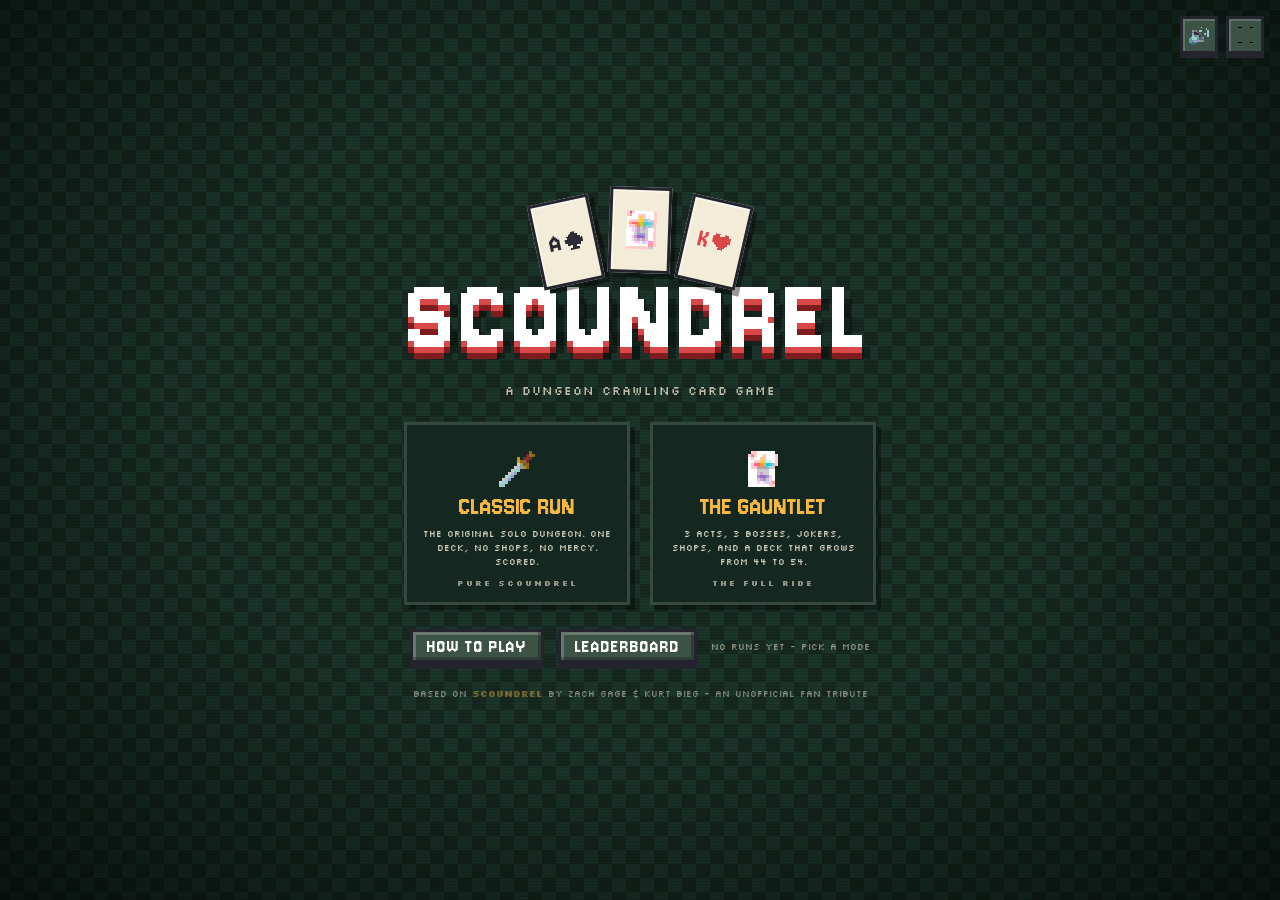
<file: index.html>
<!DOCTYPE html>
<html lang="en">
<head>
<meta charset="UTF-8">
<meta name="viewport" content="width=device-width, initial-scale=1.0">
<title>SCOUNDREL — dungeon crawling card game</title>
<meta name="description" content="A pixel-art dungeon crawling card game built on the solo classic Scoundrel. Classic scored runs, or the 3-act Gauntlet with Jokers, bosses and deckbuilding. Play free in your browser.">
<meta name="theme-color" content="#16281f">

<!-- social preview (Open Graph + Twitter) -->
<meta property="og:type" content="website">
<meta property="og:url" content="https://lewismconte.github.io/scoundrel/">
<meta property="og:title" content="SCOUNDREL — dungeon crawling card game">
<meta property="og:description" content="A pixel-art dungeon crawling card game. Classic scored runs, or the Gauntlet: 3 acts, bosses, Jokers and deckbuilding. Play free in your browser.">
<meta property="og:image" content="https://lewismconte.github.io/scoundrel/og.png">
<meta property="og:image:width" content="1200">
<meta property="og:image:height" content="630">
<meta property="og:image:alt" content="SCOUNDREL — pixel-art title with three fanned playing cards on a green felt table.">
<meta name="twitter:card" content="summary_large_image">
<meta name="twitter:title" content="SCOUNDREL — dungeon crawling card game">
<meta name="twitter:description" content="A pixel-art dungeon crawling card game. Play free in your browser.">
<meta name="twitter:image" content="https://lewismconte.github.io/scoundrel/og.png">

<link rel="icon" href="data:image/svg+xml,<svg xmlns='http://www.w3.org/2000/svg' viewBox='0 0 100 100'><text y='0.9em' font-size='90'>🃏</text></svg>">
<link rel="preconnect" href="https://fonts.googleapis.com">
<link href="https://fonts.googleapis.com/css2?family=Jersey+10&family=Silkscreen:wght@400;700&display=swap" rel="stylesheet">
<link rel="stylesheet" href="style.css">
</head>
<body>
<div id="bg"><div class="swirl"></div><div class="vignette"></div></div>
<canvas id="fx"></canvas>

<div id="app">

  <!-- ============ MENU ============ -->
  <section id="screen-menu" class="screen">
    <div id="menu-icons">
      <button class="iconbtn" id="btn-mute-menu" title="Sound on/off">🔊</button>
      <button class="iconbtn" id="btn-fullscreen-menu" title="Fullscreen">⛶</button>
    </div>
    <div class="title-wrap">
      <div class="title-cards">
        <div class="tcard tc1"></div><div class="tcard tc2"></div><div class="tcard tc3"></div>
      </div>
      <h1 class="game-title">SCOUNDREL</h1>
      <p class="tagline">a dungeon crawling card game</p>
    </div>
    <div id="mode-row">
      <div class="mode-card" id="mode-classic">
        <div class="mode-emoji">🗡️</div>
        <h3>CLASSIC RUN</h3>
        <p>The original solo dungeon. One deck, no shops, no mercy. Scored.</p>
        <div class="camp-diff">PURE SCOUNDREL</div>
      </div>
      <div class="mode-card" id="mode-gauntlet">
        <div class="mode-emoji">🃏</div>
        <h3>THE GAUNTLET</h3>
        <p>3 acts, 3 bosses, Jokers, shops, and a deck that grows from 44 to 54.</p>
        <div class="camp-diff">THE FULL RIDE</div>
      </div>
    </div>
    <div class="menu-foot">
      <button class="btn btn-go" id="btn-continue">CONTINUE RUN</button>
      <button class="btn btn-ghost" id="btn-howto">HOW TO PLAY</button>
      <button class="btn btn-ghost" id="btn-board">LEADERBOARD</button>
      <span id="menu-stats" class="menu-stats"></span>
    </div>
    <p class="credit">Based on <b>Scoundrel</b> by Zach Gage &amp; Kurt Bieg - an unofficial fan tribute</p>
  </section>

  <!-- ============ GAME ============ -->
  <section id="screen-game" class="screen">
    <aside id="sidebar">
      <div class="side-block" id="floor-info">
        <div class="floor-label" id="floor-label">ACT I - FLOOR 1</div>
        <div class="run-clock" id="run-clock">0:00</div>
        <div class="floor-mod" id="floor-mod"></div>
      </div>
      <div class="side-block hp-block">
        <div class="hp-orb" id="hp-orb"><span id="hp-heart"></span><span id="hp-num">20</span><span class="hp-max" id="hp-max">/20</span></div>
        <div class="shield-chip" id="shield-chip"><span class="ico-shield"></span> <span id="shield-num">0</span></div>
      </div>
      <div class="side-block gold-block">
        <div class="gold-chip"><span class="ico-coin"></span> <span id="gold-num">0</span></div>
      </div>
      <button class="btn btn-flee" id="btn-flee">FLEE ROOM</button>
      <div class="side-foot">
        <button class="iconbtn" id="btn-howto2" title="How to play">?</button>
        <button class="iconbtn" id="btn-mute" title="Sound on/off">🔊</button>
        <button class="iconbtn" id="btn-fullscreen" title="Fullscreen">⛶</button>
        <button class="iconbtn" id="btn-abandon" title="Abandon run">X</button>
      </div>
    </aside>

    <main id="table">
      <div id="jokerbar"></div>
      <div id="bossbar" class="hidden"></div>
      <div id="room-wrap">
        <div id="room-banner"></div>
        <div id="dungeon-row">
          <div class="pile" id="deck-pile" title="The Dungeon - click to peek at what remains">
            <div class="pile-stack">
              <div class="card-back pb3"></div>
              <div class="card-back pb2"></div>
              <div class="card-back pb1"></div>
            </div>
            <div class="pile-label">DUNGEON</div>
            <div class="pile-count" id="deck-num">44</div>
          </div>
          <div id="room"></div>
          <div class="pile" id="discard-pile" title="Discard - click to browse">
            <div class="pile-cards" id="discard-top"><div class="pile-empty"></div></div>
            <div class="pile-label">DISCARD</div>
            <div class="pile-count" id="discard-num">0</div>
          </div>
        </div>
        <div id="weapon-row">
          <div class="pile-label">WEAPON IN PLAY</div>
          <div id="weapon-slot"><div class="weapon-empty">bare hands<br>(full damage)</div></div>
          <div id="weapon-info" class="weapon-info"></div>
        </div>
      </div>
    </main>
  </section>

  <!-- ============ SHOP ============ -->
  <section id="screen-shop" class="screen">
    <div class="shop-head">
      <h2>THE SMUGGLER'S CAMP</h2>
      <div class="gold-chip big"><span class="ico-coin"></span> <span id="shop-gold">0</span></div>
    </div>
    <div id="shop-jokerbar"></div>
    <div id="shop-items"></div>
    <div id="shop-services"></div>
    <div class="shop-foot">
      <button class="btn btn-big btn-go" id="btn-delve">DELVE DEEPER &gt;&gt;</button>
    </div>
  </section>

  <!-- ============ GAME OVER ============ -->
  <section id="screen-over" class="screen">
    <h1 id="over-title" class="game-title">SLAIN</h1>
    <p id="over-sub" class="tagline"></p>
    <div id="over-score"></div>
    <div id="over-stats" class="over-stats"></div>
    <div class="over-buttons">
      <button class="btn btn-big" id="btn-submit-score">SUBMIT SCORE</button>
      <button class="btn btn-big btn-go" id="btn-again">NEW RUN</button>
    </div>
  </section>

</div>

<!-- modal + floaters -->
<div id="modal-wrap" class="hidden"><div id="modal"></div></div>
<div id="floaters"></div>
<div id="tooltip" class="hidden"></div>

<script src="js/pixel.js"></script>
<script src="js/sfx.js"></script>
<script src="js/data.js"></script>
<script src="js/engine.js"></script>
<script src="js/ui.js"></script>
<script src="js/main.js"></script>
</body>
</html>
</file>
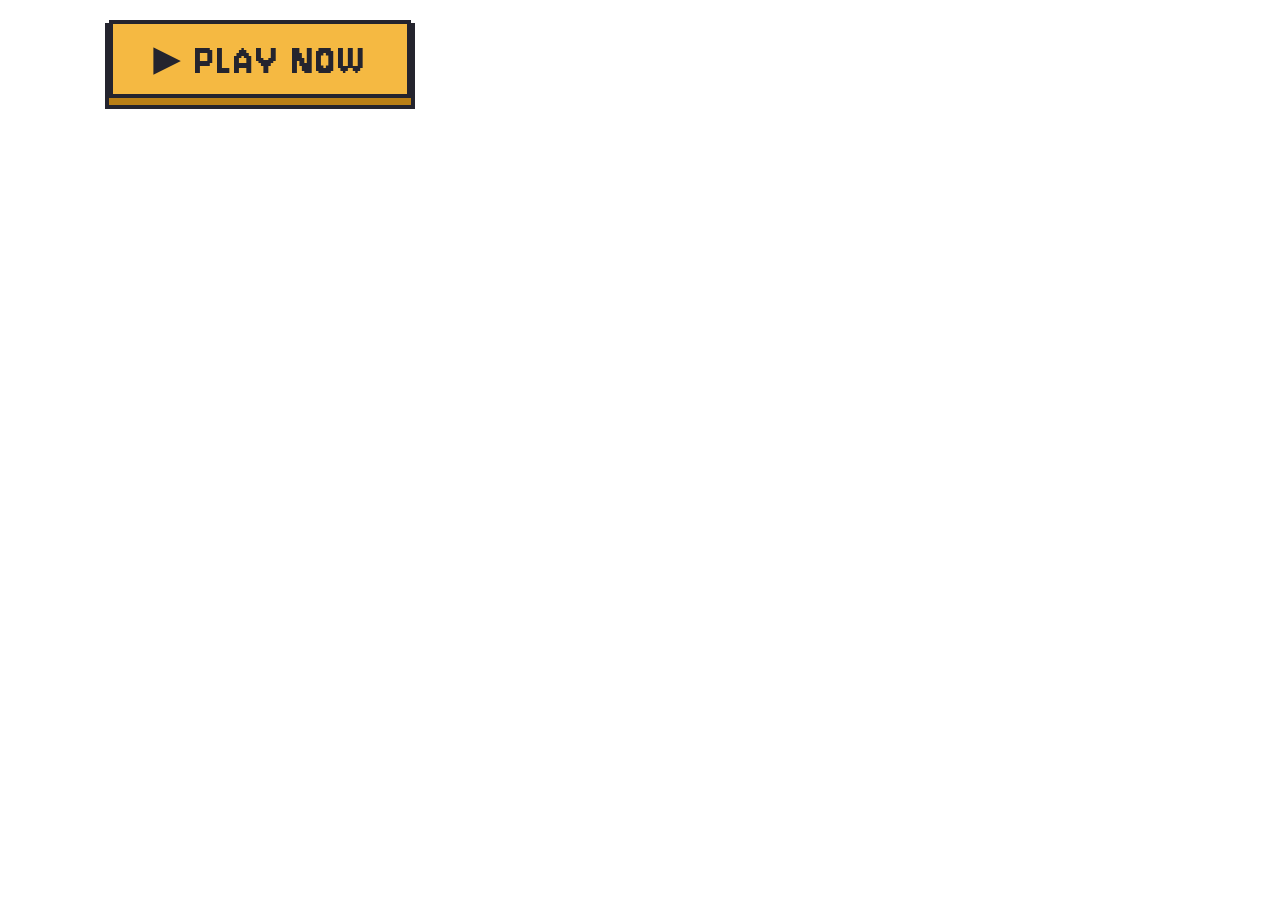
<file: tools/play-button.html>
<!doctype html>
<!-- The README's play button, rendered to screenshots/play.png by screenshots.mjs.
     Only the button is baked into the PNG — the strapline stays as markdown so it
     picks up GitHub's light/dark theme. Pale text burned into a transparent image
     is invisible on a light background. -->
<meta charset="utf-8">
<link rel="preconnect" href="https://fonts.googleapis.com">
<link href="https://fonts.googleapis.com/css2?family=Jersey+10&display=swap" rel="stylesheet">
<style>
  :root { --ink: #24242e; --gold: #f5b942; --gold-dark: #b97f16; }
  * { margin: 0; padding: 0; box-sizing: border-box; }
  html, body { background: transparent; }
  body {
    width: 520px; height: 118px;
    display: flex; align-items: center; justify-content: center;
    image-rendering: pixelated;
  }
  .btn {
    font-family: 'Jersey 10', monospace;
    font-size: 46px; line-height: 1; letter-spacing: 2px;
    color: var(--ink); background: var(--gold);
    border: 4px solid var(--ink);
    padding: 14px 40px 10px;
    box-shadow: 0 7px 0 var(--gold-dark), 0 7px 0 4px var(--ink);
    text-transform: uppercase;
  }
</style>
<div class="btn">&#9654; Play Now</div>
</file>
<file: style.css>
/* ============================================================
   SCOUNDREL — a knavish roguelike
   PIXEL ART DIRECTION: pixel fonts, flat colour, hard shadows,
   bevelled panels, dithered felt, pixelated sprites.
   Motion stays smooth & juicy (the Balatro way).
   ============================================================ */

:root {
  --felt-1: #1c352b;
  --felt-2: #16281f;
  --felt-3: #10231c;
  --ink: #24242e;
  --paper: #f2ecd8;
  --paper-dark: #d9cfae;
  --red: #d94848;
  --red-dark: #8f2d2d;
  --dark-suit: #2b2b35;
  --gold: #f5b942;
  --gold-dark: #b97f16;
  --heal: #52d97a;
  --hurt: #e5484d;
  --hurt-dark: #7e1c1f;
  --blue: #4a9df0;
  --blue-dark: #22588f;
  --purple: #9b6df2;
  --shadow: rgba(0, 0, 0, .45);
  --font-display: 'Jersey 10', 'Courier New', monospace;
  --font-body: 'Silkscreen', 'Courier New', monospace;
}

* { margin: 0; padding: 0; box-sizing: border-box; user-select: none; }

html, body { height: 100%; overflow: hidden; }

body {
  font-family: var(--font-body);
  font-size: 11px;
  color: var(--paper);
  background: var(--felt-3);
}

.pix { image-rendering: pixelated; vertical-align: middle; }
/* inline pixel icons inside chips, buttons and headings */
.ico-coin, .ico-shield { display: inline-flex; align-items: center; }
.ico-coin img, .ico-shield img { display: block; }
#modal h2 .h-ico { margin-right: 6px; position: relative; top: -2px; }
.iconbtn img { display: block; margin: 0 auto; }

/* ---------- dithered felt background ---------- */
#bg { position: fixed; inset: 0; z-index: 0; overflow: hidden; }
#bg .swirl {
  position: absolute; inset: -60px;
  background:
    repeating-conic-gradient(var(--felt-1) 0% 25%, var(--felt-2) 0% 50%) 0 0 / 28px 28px;
  animation: dither-pan 7s linear infinite;
  will-change: transform;
}
@keyframes dither-pan { to { transform: translate(56px, 56px); } }
#bg .vignette {
  position: absolute; inset: 0;
  background: radial-gradient(ellipse at 50% 45%, transparent 48%, rgba(0, 0, 0, .62));
}
#bg::after {
  content: ''; position: absolute; inset: 0; z-index: 2;
  background: repeating-linear-gradient(0deg, rgba(0, 0, 0, .10) 0 1px, transparent 1px 3px);
}

#fx { position: fixed; inset: 0; z-index: 50; pointer-events: none; image-rendering: pixelated; }

/* ---------- app / screens ---------- */
#app { position: relative; z-index: 1; height: 100%; touch-action: manipulation; }
#app.shake { animation: shake .35s; }
#app.bigshake { animation: bigshake .5s; }
@keyframes shake {
  0%, 100% { transform: translate(0, 0); }
  20% { transform: translate(-8px, 4px); }
  40% { transform: translate(7px, -4px); }
  60% { transform: translate(-4px, 2px); }
  80% { transform: translate(3px, -2px); }
}
@keyframes bigshake {
  0%, 100% { transform: translate(0, 0); }
  15% { transform: translate(-14px, 6px); }
  30% { transform: translate(12px, -8px); }
  45% { transform: translate(-9px, 5px); }
  60% { transform: translate(7px, -4px); }
  80% { transform: translate(-4px, 2px); }
}

.screen { display: none; height: 100%; }
.screen.active { display: flex; }
.hidden { display: none !important; }

/* ---------- shared bits ---------- */
.btn {
  font-family: var(--font-display); font-weight: 400; letter-spacing: 1px;
  color: #fff; background: var(--red);
  border: 3px solid var(--ink); border-radius: 0;
  padding: 6px 16px 4px; font-size: 24px; line-height: 1; cursor: pointer;
  box-shadow: 0 6px 0 var(--ink), inset -3px -3px 0 rgba(0, 0, 0, .25), inset 3px 3px 0 rgba(255, 255, 255, .22);
  transition: transform .08s, box-shadow .08s, filter .15s;
}
.btn:hover { filter: brightness(1.12); transform: translateY(-2px); box-shadow: 0 8px 0 var(--ink), inset -3px -3px 0 rgba(0,0,0,.25), inset 3px 3px 0 rgba(255,255,255,.22); }
.btn:active { transform: translateY(4px); box-shadow: 0 2px 0 var(--ink), inset -3px -3px 0 rgba(0,0,0,.25), inset 3px 3px 0 rgba(255,255,255,.22); }
.btn:disabled { filter: grayscale(.85) brightness(.65); cursor: not-allowed; transform: none; }
.btn-big { font-size: 34px; padding: 8px 30px 6px; }
.btn-go { background: var(--gold); color: #4a3406; }
.btn-ghost { background: #3d5247; }

.iconbtn {
  width: 38px; height: 38px; border-radius: 0; cursor: pointer;
  border: 3px solid var(--ink);
  background: #3d5247; color: var(--paper);
  font-family: var(--font-body); font-weight: 700; font-size: 14px;
  box-shadow: 0 4px 0 var(--ink), inset 2px 2px 0 rgba(255, 255, 255, .18);
  transition: transform .08s, filter .1s;
}
.iconbtn:hover { filter: brightness(1.25); transform: translateY(-1px); }
.iconbtn:active { transform: translateY(3px); box-shadow: 0 1px 0 var(--ink), inset 2px 2px 0 rgba(255,255,255,.18); }
.iconbtn.active { background: var(--gold); color: #4a3406; }

.gold-chip {
  display: inline-flex; align-items: center; gap: 6px;
  background: #141410; border: 3px solid var(--gold);
  color: var(--gold); font-family: var(--font-display); font-weight: 400; font-size: 26px; line-height: 1;
  border-radius: 0; padding: 4px 14px 2px;
  box-shadow: 4px 4px 0 rgba(0, 0, 0, .35);
}
.gold-chip.big { font-size: 34px; padding: 6px 20px 4px; }

/* ============================================================
   CARDS
   ============================================================ */
.card {
  position: relative;
  width: 148px; height: 200px;
  background: var(--paper);
  border: 3px solid var(--ink);
  border-radius: 0;
  box-shadow: 6px 6px 0 rgba(0, 0, 0, .35), inset -3px -3px 0 rgba(0, 0, 0, .10), inset 3px 3px 0 rgba(255, 255, 255, .55);
  cursor: pointer;
  transform: rotateX(var(--rx, 0deg)) rotateY(var(--ry, 0deg)) translateY(var(--lift, 0px)) scale(var(--sc, 1));
  transition: transform .12s ease-out, box-shadow .15s;
  animation: idle-bob var(--bob-dur, 3.4s) ease-in-out var(--bob-delay, 0s) infinite;
  color: var(--ink);
  flex-shrink: 0;
}
@keyframes idle-bob {
  0%, 100% { margin-top: 0; rotate: -.6deg; }
  50% { margin-top: -7px; rotate: .6deg; }
}
.card:hover { --lift: -10px; --sc: 1.07; z-index: 5; box-shadow: 9px 12px 0 rgba(0, 0, 0, .3), inset -3px -3px 0 rgba(0,0,0,.10), inset 3px 3px 0 rgba(255,255,255,.55); }
.card.noanim { animation: none; }

.card .corner { position: absolute; display: flex; flex-direction: column; align-items: center; gap: 1px; line-height: 1; }
.card .corner .rank { font-family: var(--font-display); font-size: 30px; }
.card .corner.tl { top: 6px; left: 9px; }
.card .corner.br { bottom: 6px; right: 9px; transform: rotate(180deg); }

.card .c-emoji { text-align: center; margin-top: 38px; height: 60px; }
.card .c-name { text-align: center; font-weight: 700; font-size: 10px; margin-top: 6px; padding: 0 6px; }
.card .c-sub { text-align: center; font-weight: 400; font-size: 8px; opacity: .7; margin-top: 3px; padding: 0 8px; }

.card.suit-H, .card.suit-D { color: var(--red); }
.card.suit-S, .card.suit-C { color: var(--dark-suit); }
.card.kind-monster { background: #e2d9e8; }
.card.kind-weapon { background: #f3e5c3; }
.card.kind-potion { background: #f7dee1; }
.card.kind-ally  { background: #d9e9f5; }
.card.kind-wild  { background: repeating-conic-gradient(#f7dee1 0% 25%, #d9e9f5 0% 50%, #ddeedd 0% 75%, #f6f0d2 0% 100%) 0 0 / 20px 20px; }

.card .badge {
  position: absolute; top: -10px; right: -10px;
  background: var(--hurt); color: #fff;
  font-family: var(--font-display); font-size: 16px; line-height: 1;
  border-radius: 0; padding: 3px 6px 1px; border: 2px solid var(--ink);
  box-shadow: 2px 2px 0 rgba(0, 0, 0, .4);
}

/* chooser buttons on monster cards */
.chooser {
  position: absolute; inset: auto 5px 5px 5px;
  display: flex; flex-direction: column; gap: 4px; z-index: 6;
}
.chooser button {
  font-family: var(--font-body); font-weight: 700; font-size: 8px;
  border: 2px solid var(--ink); border-radius: 0; cursor: pointer;
  padding: 5px 3px; transition: transform .07s, filter .1s;
  box-shadow: 2px 2px 0 rgba(0, 0, 0, .35);
}
.chooser button:hover { transform: translate(-1px, -1px); filter: brightness(1.12); box-shadow: 3px 3px 0 rgba(0,0,0,.35); }
.chooser .ch-w { background: var(--gold); color: #4a3406; }
.chooser .ch-b { background: #e6dfc8; color: var(--ink); }
.chooser button:disabled { filter: grayscale(1) brightness(.75); cursor: not-allowed; transform: none; }

/* mini cards (jokers, weapon stack, deck grid) */
.card-mini {
  position: relative; width: 74px; height: 100px;
  background: var(--paper);
  border: 2px solid var(--ink); border-radius: 0;
  box-shadow: 3px 3px 0 rgba(0, 0, 0, .35), inset 2px 2px 0 rgba(255, 255, 255, .5);
  color: var(--ink); text-align: center; flex-shrink: 0;
  transition: transform .1s;
}
.card-mini .m-emoji { margin-top: 16px; height: 34px; }
.card-mini .m-name { font-size: 8px; font-weight: 700; line-height: 1.15; padding: 3px 2px 0; }
.card-mini .m-rank { position: absolute; top: 3px; left: 5px; font-family: var(--font-display); font-size: 16px; line-height: 1; display: flex; align-items: center; gap: 2px; }
.card-mini:hover { transform: translateY(-5px) scale(1.08); z-index: 5; }
.card-mini.suit-H, .card-mini.suit-D { color: var(--red); }

.mini-back, .card-back {
  background: repeating-conic-gradient(#7e2a2f 0% 25%, #641f23 0% 50%) 0 0 / 10px 10px;
  border: 2px solid var(--ink); border-radius: 0;
  box-shadow: 3px 3px 0 rgba(0, 0, 0, .4), inset 2px 2px 0 rgba(255, 255, 255, .12);
}
.mini-back { width: 42px; height: 58px; }

/* flying cards (deck deals, resolutions, flee) — driven by WAAPI in ui.js */
.flying {
  position: fixed !important;
  margin: 0 !important;
  animation: none !important;
  transition: none !important;
  z-index: 99;
  pointer-events: none;
}
@keyframes card-hit {
  0%, 100% { translate: 0 0; }
  25% { translate: -9px 0; rotate: -4deg; }
  50% { translate: 8px 0; rotate: 3deg; }
  75% { translate: -5px 0; }
}
.card.hit { animation: card-hit .3s; }

/* ---------- miniboss (Q/K/A monsters): black-hole aura ---------- */
.card.miniboss {
  border-color: #55307a;
  animation: idle-bob var(--bob-dur, 3.4s) ease-in-out var(--bob-delay, 0s) infinite,
             miniboss-dread 1.8s ease-in-out infinite;
}
@keyframes miniboss-dread {
  0%, 100% { box-shadow: 6px 6px 0 rgba(0, 0, 0, .35), 0 0 0 rgba(120, 50, 190, 0), inset -3px -3px 0 rgba(0, 0, 0, .10), inset 3px 3px 0 rgba(255, 255, 255, .55); }
  50% { box-shadow: 6px 6px 0 rgba(0, 0, 0, .45), 0 0 26px rgba(120, 50, 190, .55), inset -3px -3px 0 rgba(0, 0, 0, .10), inset 3px 3px 0 rgba(255, 255, 255, .55); }
}
/* the aura lives in the card's wrapper, UNDER the card — it frames, never covers */
.cardwrap { position: relative; flex-shrink: 0; }
.cardwrap .aura { position: absolute; inset: -34px; pointer-events: none; }
.aura-spokes {
  position: absolute; inset: 0; border-radius: 50%;
  background: repeating-conic-gradient(rgba(14, 6, 22, .92) 0deg 24deg, rgba(96, 44, 150, .55) 24deg 48deg);
  -webkit-mask: radial-gradient(circle, #000 0% 55%, transparent 72%);
  mask: radial-gradient(circle, #000 0% 55%, transparent 72%);
  animation: aura-rot 2.8s steps(16) infinite;
}
@keyframes aura-rot { to { transform: rotate(-360deg); } }
.aura-ring {
  position: absolute; inset: 0; border-radius: 50%;
  border: 3px solid rgba(140, 70, 200, .55);
  animation: aura-suck 1.7s linear infinite;
}
.aura-ring.r2 { animation-delay: .85s; border-color: rgba(70, 25, 110, .7); }
@keyframes aura-suck {
  0% { transform: scale(1.35); opacity: 0; }
  25% { opacity: .7; }
  100% { transform: scale(.62); opacity: 0; }
}

/* ============================================================
   MENU
   ============================================================ */
#screen-menu { flex-direction: column; align-items: center; justify-content: center; gap: 24px; position: relative; }
#menu-icons { position: absolute; top: 16px; right: 16px; display: flex; gap: 8px; z-index: 5; }

.title-wrap { text-align: center; position: relative; }
.title-cards { display: flex; justify-content: center; gap: 12px; margin-bottom: -18px; }
.tcard {
  width: 62px; height: 86px; background: var(--paper); color: var(--ink);
  border: 3px solid var(--ink); border-radius: 0;
  display: flex; align-items: center; justify-content: center; gap: 3px;
  font-family: var(--font-display); font-size: 28px; line-height: 1;
  box-shadow: 5px 5px 0 rgba(0, 0, 0, .4), inset 2px 2px 0 rgba(255, 255, 255, .5);
}
.tc1 { rotate: -12deg; animation: idle-bob 3.1s ease-in-out .2s infinite; }
.tc2 { rotate: 2deg; margin-top: -12px; animation: idle-bob 3.6s ease-in-out .7s infinite; }
.tc3 { rotate: 13deg; color: var(--red); animation: idle-bob 3.3s ease-in-out 1.1s infinite; }

.game-title {
  font-family: var(--font-display); font-weight: 400;
  font-size: 112px; letter-spacing: 5px; line-height: .9;
  color: #fff;
  text-shadow: 0 6px 0 var(--red), 0 12px 0 var(--hurt-dark), 8px 12px 0 rgba(0, 0, 0, .35);
  animation: title-pulse 2.6s ease-in-out infinite;
}
@keyframes title-pulse { 0%, 100% { transform: scale(1) rotate(-1deg); } 50% { transform: scale(1.03) rotate(1deg); } }
.tagline { font-size: 12px; opacity: .75; margin-top: 16px; letter-spacing: 1px; }

#mode-row { display: flex; gap: 20px; }
.mode-card {
  width: 226px; background: #142720;
  border: 3px solid #35493f; border-radius: 0;
  padding: 16px 14px 14px; cursor: pointer; text-align: center;
  box-shadow: 5px 5px 0 rgba(0, 0, 0, .35);
  transition: transform .12s, border-color .12s, box-shadow .12s;
}
.mode-card:hover { transform: translateY(-6px) rotate(-.5deg); border-color: var(--gold); box-shadow: 7px 12px 0 rgba(0, 0, 0, .3); }
.mode-card .mode-emoji { font-size: 36px; height: 44px; }
.mode-card h3 { font-family: var(--font-display); font-weight: 400; font-size: 27px; line-height: 1; margin: 8px 0 7px; color: var(--gold); }
.mode-card p { font-size: 8.5px; opacity: .85; line-height: 1.6; }
.mode-card .camp-diff { margin-top: 10px; font-size: 8px; font-weight: 700; letter-spacing: 2px; opacity: .55; }


.menu-foot { display: flex; align-items: center; gap: 14px; flex-wrap: wrap; justify-content: center; }
.menu-foot .btn { font-size: 20px; padding: 5px 14px 3px; }
.menu-stats { font-size: 9px; opacity: .55; }
.credit { font-size: 9px; opacity: .5; text-align: center; line-height: 1.6; max-width: 460px; }
.credit b { color: var(--gold); opacity: .85; }
#modal .credit-line { font-size: 9px; opacity: .6; line-height: 1.7; margin-top: 16px; border-top: 2px solid rgba(255, 255, 255, .12); padding-top: 12px; }
#modal .credit-line b { color: var(--gold); }

/* ============================================================
   GAME LAYOUT
   ============================================================ */
#screen-game { flex-direction: row; }

#sidebar {
  width: 250px; flex-shrink: 0; height: 100%;
  background: #12211b;
  border-right: 3px solid #000;
  box-shadow: inset -3px 0 0 rgba(255, 255, 255, .05);
  display: flex; flex-direction: column; align-items: center;
  padding: 18px 14px; gap: 14px; overflow-y: auto;
}
.side-block { width: 100%; text-align: center; }
.side-label { font-size: 8px; font-weight: 700; letter-spacing: 3px; opacity: .5; margin-bottom: 6px; }

.floor-label { font-family: var(--font-display); font-size: 24px; line-height: 1; letter-spacing: 1px; color: var(--gold); }
/* the run clock — quiet by default, it is a stat and not a countdown */
.run-clock {
  margin-top: 5px;
  font-family: var(--font-display); font-size: 19px; line-height: 1;
  letter-spacing: 1px; color: var(--paper); opacity: .55;
  font-variant-numeric: tabular-nums;
}
.floor-mod {
  margin-top: 8px; font-size: 8px; line-height: 1.4; color: #c9b3f5;
  background: #241b38; border: 2px solid var(--purple);
  border-radius: 0; padding: 5px 7px; display: none;
  box-shadow: 3px 3px 0 rgba(0, 0, 0, .35);
}
.floor-mod.on { display: block; }

.hp-block { display: flex; align-items: center; justify-content: center; gap: 10px; }
.hp-orb {
  min-width: 130px; padding: 10px 14px 8px;
  background: #3a0f12;
  border: 3px solid var(--hurt-dark); border-radius: 0;
  display: flex; align-items: center; justify-content: center; gap: 8px;
  box-shadow: 0 6px 0 #2a070a, inset -3px -3px 0 rgba(0, 0, 0, .35), inset 3px 3px 0 rgba(255, 255, 255, .08);
}
.hp-orb.pulse { animation: hp-pulse .4s; }
@keyframes hp-pulse { 0% { transform: scale(1); } 40% { transform: scale(1.15); } 100% { transform: scale(1); } }
.hp-orb.low { animation: hp-low 1s ease-in-out infinite; }
@keyframes hp-low { 0%, 100% { transform: scale(1); filter: brightness(1); } 50% { transform: scale(1.05); filter: brightness(1.35); } }
#hp-num { font-family: var(--font-display); font-size: 52px; line-height: .85; color: #fff; text-shadow: 3px 3px 0 rgba(0, 0, 0, .5); }
.hp-max { font-size: 10px; font-weight: 700; color: rgba(255, 255, 255, .65); align-self: flex-end; margin-bottom: 4px; }
.shield-chip {
  font-size: 12px; font-weight: 700; color: var(--blue);
  background: #101c2b; border: 2px solid var(--blue);
  border-radius: 0; padding: 6px 9px 4px; display: none;
  box-shadow: 3px 3px 0 rgba(0, 0, 0, .35);
}
.shield-chip.on { display: block; }

#weapon-slot { min-height: 108px; display: flex; justify-content: center; align-items: flex-start; position: relative; }
.weapon-empty {
  width: 74px; height: 100px; border: 2px dashed rgba(255, 255, 255, .25); border-radius: 0;
  display: flex; align-items: center; justify-content: center;
  font-size: 8px; opacity: .5; padding: 6px; text-align: center; line-height: 1.5;
}
.wstack { position: relative; height: 100px; }
.wstack .card-mini { position: absolute; top: 0; }
.weapon-info { font-size: 9px; font-weight: 700; margin-top: 10px; color: var(--gold); min-height: 16px; line-height: 1.5; }
.weapon-info .degrade { color: #f08b8b; display: block; font-size: 8px; font-weight: 400; }

.btn-flee { width: 100%; background: var(--blue); font-size: 22px; }

.side-foot { margin-top: auto; display: flex; gap: 10px; }

/* table */
#table { flex: 1; display: flex; flex-direction: column; align-items: center; padding: 16px 20px; overflow: hidden; }

#jokerbar { display: flex; gap: 10px; min-height: 108px; align-items: flex-start; flex-wrap: wrap; justify-content: center; }
.joker {
  position: relative; width: 78px; height: 104px;
  background: #e6ddf2;
  border: 3px solid #4a3560; border-radius: 0;
  color: #33244a; text-align: center; cursor: help;
  box-shadow: 4px 4px 0 rgba(0, 0, 0, .4), inset 2px 2px 0 rgba(255, 255, 255, .5);
  animation: idle-bob var(--bob-dur, 3.5s) ease-in-out var(--bob-delay, 0s) infinite;
}
.joker .j-emoji { margin-top: 16px; height: 38px; }
.joker .j-name { font-size: 8px; font-weight: 700; padding: 2px 2px 0; line-height: 1.15; }
.joker:hover { z-index: 6; }
.joker .j-sell {
  position: absolute; top: -9px; right: -9px; width: 22px; height: 22px;
  border-radius: 0; border: 2px solid var(--ink); background: var(--gold); color: #4a3406;
  font-family: var(--font-body); font-weight: 700; font-size: 10px; cursor: pointer; display: none; line-height: 1;
  box-shadow: 2px 2px 0 rgba(0, 0, 0, .4);
}
.joker.sellable .j-sell { display: block; }
.jslot-empty {
  width: 78px; height: 104px; border: 2px dashed rgba(255, 255, 255, .18);
  border-radius: 0; display: flex; align-items: center; justify-content: center;
  font-size: 20px; opacity: .3;
}

/* room — laid out like the rules diagram: dungeon pile → room → discard */
#room-wrap { flex: 1; display: flex; flex-direction: column; justify-content: center; align-items: center; gap: 16px; width: 100%; }
#room-banner { font-size: 10px; letter-spacing: 1px; opacity: .6; min-height: 20px; text-align: center; }
#dungeon-row { display: flex; align-items: center; justify-content: center; gap: 28px; width: 100%; flex-wrap: wrap; }
#room { display: flex; gap: 24px; justify-content: center; align-items: center; min-height: 220px; min-width: min(400px, 55vw); perspective: 900px; }

.pile { text-align: center; cursor: pointer; flex-shrink: 0; width: 96px; }
.pile:hover .pile-count { color: #fff; }
.pile-stack, .pile-cards { position: relative; width: 74px; height: 100px; margin: 0 auto; }
.pile-stack .card-back { position: absolute; width: 74px; height: 100px; }
.pile-stack .pb3 { left: 8px; top: 8px; }
.pile-stack .pb2 { left: 4px; top: 4px; }
.pile-stack .pb1 { left: 0; top: 0; }
.pile.empty .pile-stack { opacity: .25; }
.pile-cards .card-mini { position: absolute; left: 0; top: 0; }
.pile-cards .card-mini:nth-child(1) { rotate: -5deg; }
.pile-cards .card-mini:nth-child(2) { rotate: 4deg; }
.pile-cards .card-mini:nth-child(3) { rotate: -2deg; }
.pile-cards .card-mini:hover { transform: none; }
.pile-empty { position: absolute; inset: 0; border: 2px dashed rgba(255, 255, 255, .2); }
.pile-label { font-size: 8px; font-weight: 700; letter-spacing: 2px; opacity: .55; margin-top: 8px; }
.pile-count { font-family: var(--font-display); font-size: 24px; line-height: 1; color: var(--gold); margin-top: 2px; }

#weapon-row { display: flex; flex-direction: column; align-items: center; gap: 8px; min-height: 158px; }
#weapon-row .pile-label { margin-top: 0; }

/* ============================================================
   BOSS BAR
   ============================================================ */
#bossbar {
  width: 100%; max-width: 780px;
  background: #1d090d;
  border: 3px solid var(--hurt); border-radius: 0;
  padding: 12px 18px; margin-top: 10px;
  display: flex; align-items: center; gap: 18px;
  box-shadow: 6px 6px 0 rgba(0, 0, 0, .45), inset 3px 3px 0 rgba(255, 255, 255, .06);
}
#bossbar.rage { animation: boss-rage 1.2s ease-in-out infinite; }
@keyframes boss-rage { 0%, 100% { border-color: var(--hurt); } 50% { border-color: #ff9b4a; } }
.boss-emoji { height: 60px; animation: idle-bob 2.8s ease-in-out infinite; }
.boss-mid { flex: 1; }
.boss-name { font-family: var(--font-display); font-size: 30px; line-height: 1; letter-spacing: 2px; color: #ff8a8d; text-shadow: 2px 2px 0 rgba(0, 0, 0, .6); }
.boss-trait { font-size: 8px; opacity: .8; margin: 4px 0 8px; line-height: 1.4; }
.boss-hpbar { height: 18px; background: #0c0406; border-radius: 0; overflow: hidden; border: 2px solid var(--ink); position: relative; }
.boss-hpfill { height: 100%; background: var(--hurt); border-radius: 0; transition: width .35s cubic-bezier(.3, 1.2, .4, 1); }
.boss-hpbar::after {
  content: ''; position: absolute; inset: 0;
  background: repeating-linear-gradient(90deg, transparent 0 16px, rgba(0, 0, 0, .35) 16px 18px);
}
.boss-hptext { font-size: 8px; margin-top: 4px; opacity: .75; }
.boss-right { text-align: center; display: flex; flex-direction: column; gap: 8px; align-items: center; }
.boss-power { font-family: var(--font-display); font-size: 22px; line-height: 1; color: #ffb14a; }
.action-pips { display: flex; gap: 5px; justify-content: center; }
.pip { width: 12px; height: 12px; border-radius: 0; background: var(--gold); border: 2px solid var(--ink); }
.pip.used { background: #2a2a22; }
.btn-strike { background: var(--hurt); font-size: 20px; }

/* boss intro splash */
.boss-splash {
  position: fixed; inset: 0; z-index: 80;
  display: flex; flex-direction: column; align-items: center; justify-content: center;
  background: rgba(8, 2, 4, .85); pointer-events: none;
  animation: splash-fade 2.4s forwards;
}
.boss-splash .bs-emoji { animation: splash-pop .6s cubic-bezier(.2, 1.4, .4, 1); }
.boss-splash .bs-name {
  font-family: var(--font-display); font-size: 90px; line-height: 1; letter-spacing: 8px; color: #ff8a8d;
  text-shadow: 0 6px 0 var(--hurt-dark), 6px 6px 0 rgba(0, 0, 0, .6);
  animation: splash-pop .6s .12s cubic-bezier(.2, 1.4, .4, 1) backwards;
  margin-top: 14px;
}
.boss-splash .bs-trait { font-size: 11px; opacity: .85; margin-top: 14px; animation: splash-pop .5s .3s backwards; }
@keyframes splash-pop { 0% { transform: scale(0) rotate(-8deg); opacity: 0; } 100% { transform: scale(1); opacity: 1; } }
@keyframes splash-fade { 0%, 75% { opacity: 1; } 100% { opacity: 0; } }

/* ============================================================
   SHOP
   ============================================================ */
#screen-shop { flex-direction: column; align-items: center; padding: 26px 20px; gap: 18px; overflow-y: auto; }
.shop-head { display: flex; align-items: center; gap: 26px; }
.shop-head h2 { font-family: var(--font-display); font-weight: 400; font-size: 52px; line-height: 1; letter-spacing: 3px; text-shadow: 0 4px 0 rgba(0, 0, 0, .5); }
#shop-jokerbar { display: flex; gap: 10px; min-height: 60px; align-items: center; }
#shop-jokerbar .joker { width: 62px; height: 84px; }
#shop-jokerbar .joker .j-emoji { margin-top: 10px; height: 30px; }

#shop-items { display: flex; gap: 20px; flex-wrap: wrap; justify-content: center; }
.shop-item {
  position: relative; background: #142720;
  border: 3px solid #35493f; border-radius: 0;
  padding: 14px 14px 12px; text-align: center; width: 190px;
  display: flex; flex-direction: column; align-items: center; gap: 8px;
  box-shadow: 5px 5px 0 rgba(0, 0, 0, .35);
  transition: transform .12s, border-color .12s;
}
.shop-item:hover { transform: translateY(-6px); border-color: var(--gold); }
.shop-item.sold { opacity: .35; filter: grayscale(1); pointer-events: none; }
.shop-item .si-desc { font-size: 8px; opacity: .85; line-height: 1.5; min-height: 36px; }
.price-tag {
  background: var(--gold); color: #4a3406;
  font-family: var(--font-display); font-size: 20px; line-height: 1;
  border-radius: 0; padding: 4px 12px 2px; border: 2px solid var(--ink);
  box-shadow: 2px 2px 0 rgba(0, 0, 0, .35);
}
.shop-item .btn { font-size: 20px; padding: 5px 18px 3px; }

#shop-services { display: flex; gap: 14px; flex-wrap: wrap; justify-content: center; }
.service-btn { display: flex; flex-direction: column; gap: 3px; align-items: center; background: #3a6b4f; font-size: 20px; }
.service-btn small { font-family: var(--font-body); font-size: 8px; opacity: .9; letter-spacing: 0; }
.shop-foot { margin-top: 6px; }

/* ============================================================
   GAME OVER
   ============================================================ */
#screen-over { flex-direction: column; align-items: center; justify-content: center; gap: 26px; }
#screen-over .game-title { font-size: 110px; }
#screen-over.victory .game-title { text-shadow: 0 6px 0 var(--gold-dark), 0 12px 0 #6b4a08, 8px 12px 0 rgba(0, 0, 0, .35); }
.over-stats {
  display: grid; grid-template-columns: repeat(2, 230px); gap: 12px 30px;
  background: #142720; border: 3px solid #35493f; border-radius: 0;
  padding: 20px 30px;
  box-shadow: 5px 5px 0 rgba(0, 0, 0, .35);
  font-size: 10px;
}
.over-stats .v { color: var(--gold); font-weight: 700; text-align: right; }
.over-stats div { display: flex; justify-content: space-between; gap: 14px; }

/* ============================================================
   MODAL / TOOLTIP / FLOATERS
   ============================================================ */
#modal-wrap {
  position: fixed; inset: 0; z-index: 90;
  background: rgba(5, 10, 8, .75);
  display: flex; align-items: center; justify-content: center;
  animation: modal-in .18s;
}
@keyframes modal-in { from { opacity: 0; } }
#modal {
  background: #1c332a;
  border: 3px solid #47604f; border-radius: 0;
  padding: 26px 30px; max-width: 720px; max-height: 82vh; overflow-y: auto;
  box-shadow: 8px 8px 0 rgba(0, 0, 0, .5), inset 3px 3px 0 rgba(255, 255, 255, .06);
  animation: splash-pop .25s cubic-bezier(.2, 1.3, .4, 1);
}
#modal h2 { font-family: var(--font-display); font-weight: 400; color: var(--gold); font-size: 38px; line-height: 1; margin-bottom: 14px; letter-spacing: 2px; }
#modal h3 { font-family: var(--font-display); font-weight: 400; color: var(--gold); font-size: 24px; line-height: 1; margin: 16px 0 6px; }
#modal p, #modal li { font-size: 10px; line-height: 1.7; opacity: .92; }
#modal ul { margin: 6px 0 6px 20px; }
#modal .modal-foot { margin-top: 20px; text-align: center; }
.deck-grid { display: flex; flex-wrap: wrap; gap: 8px; justify-content: center; max-width: 640px; }
.deck-grid .card-mini { cursor: pointer; }
.deck-grid .card-mini:hover { outline: 3px solid var(--hurt); }
.deck-grid.readonly .card-mini { cursor: default; }
.deck-grid.readonly .card-mini:hover { outline: none; transform: none; }
/* wraps because the deck-grows reveal puts five cards here — a no-wrap row
   overflows a phone modal on both sides and the left card becomes unreachable */
.reward-row { display: flex; flex-wrap: wrap; gap: 16px; justify-content: center; margin: 10px 0; }
.reward-row .joker { cursor: pointer; }
.reward-row .joker:hover { outline: 3px solid var(--gold); transform: translateY(-6px) scale(1.05); }

/* leaderboard */
.board-tabs { display: flex; gap: 10px; margin-bottom: 12px; }
.board-tabs .btn { font-size: 18px; padding: 5px 16px 3px; background: #3d5247; }
.board-tabs .btn.on { background: var(--gold); color: #4a3406; }
.board-table { width: 100%; border-collapse: collapse; font-size: 10px; }
.board-table th { font-size: 8px; letter-spacing: 2px; opacity: .5; text-align: left; padding: 4px 8px; }
.board-table td { padding: 5px 8px; border-top: 2px solid rgba(255, 255, 255, .08); }
.board-table .b-rank { font-family: var(--font-display); font-size: 18px; color: var(--gold); width: 40px; }
.board-table .b-name { font-family: var(--font-display); font-size: 18px; letter-spacing: 2px; }
.board-table .b-score { font-family: var(--font-display); font-size: 18px; color: var(--gold); text-align: right; }
.board-table .b-detail { opacity: .6; font-size: 8px; }
.board-table .b-time {
  font-family: var(--font-display); font-size: 16px; color: var(--paper);
  opacity: .8; text-align: right; white-space: nowrap;
  font-variant-numeric: tabular-nums;
}
/* sortable headers — the active one is gold and carries the arrow */
.board-table th.b-sort { cursor: pointer; opacity: .6; }
.board-table th.b-sort:hover { opacity: .9; }
.board-table th.b-sort.on { opacity: 1; color: var(--gold); }
.board-table th#sort-time { text-align: right; }
/* ranked-by-time, but the run ended in death — visibly out of the running */
.board-table tr.b-unranked .b-rank,
.board-table tr.b-unranked .b-time { opacity: .35; }
.board-table tr:nth-child(1) .b-rank, .board-table tr:nth-child(1) .b-name { color: #ffe9a8; }
.board-note { font-size: 8px; opacity: .5; margin-top: 12px; line-height: 1.7; }

/* score panel on game over + initials input */
.score-panel {
  background: #142720; border: 3px solid var(--gold); border-radius: 0;
  padding: 12px 26px; text-align: center;
  box-shadow: 5px 5px 0 rgba(0, 0, 0, .35);
}
.score-panel .s-label { font-size: 8px; letter-spacing: 3px; opacity: .55; }
.score-panel .s-value { font-family: var(--font-display); font-size: 58px; line-height: 1; color: var(--gold); text-shadow: 3px 3px 0 rgba(0, 0, 0, .5); }
.score-panel .s-detail { font-size: 9px; opacity: .7; margin-top: 4px; }
.score-panel .s-time {
  font-family: var(--font-display); font-size: 20px; letter-spacing: 2px;
  color: var(--paper); opacity: .75; margin-top: 6px;
  font-variant-numeric: tabular-nums;
}
.initials-input {
  font-family: var(--font-display); font-size: 44px; text-align: center; letter-spacing: 10px;
  width: 160px; background: #0e1c15; color: var(--gold);
  border: 3px solid var(--gold); border-radius: 0; padding: 4px 0 0;
  text-transform: uppercase; outline: none;
}
.over-buttons { display: flex; gap: 14px; flex-wrap: wrap; justify-content: center; }

#tooltip {
  position: fixed; z-index: 120; pointer-events: none;
  background: #14100d; color: var(--paper);
  border: 2px solid var(--gold); border-radius: 0;
  padding: 8px 12px; font-size: 9px; max-width: 240px;
  box-shadow: 4px 4px 0 rgba(0, 0, 0, .5);
}
#tooltip .tt-name { color: var(--gold); font-weight: 700; }
#tooltip .tt-desc { opacity: .9; margin-top: 3px; line-height: 1.6; }

#floaters { position: fixed; inset: 0; z-index: 100; pointer-events: none; overflow: hidden; }
.floater {
  position: absolute;
  font-family: var(--font-display); font-weight: 400; font-size: 36px; line-height: 1;
  text-shadow: 3px 3px 0 #000;
  animation: float-up 1.1s ease-out forwards;
  white-space: nowrap; transform: translateX(-50%);
}
@keyframes float-up {
  0% { opacity: 0; margin-top: 0; scale: .4; }
  15% { opacity: 1; scale: 1.25; }
  30% { scale: 1; }
  100% { opacity: 0; margin-top: -110px; }
}
.floater.hurt { color: #ff6b6f; }
.floater.heal { color: var(--heal); }
.floater.gold { color: var(--gold); }
.floater.info { color: #cfe3ff; font-size: 26px; }
.floater.big { font-size: 56px; }

/* damage vignette flash */
#app::after {
  content: ''; position: fixed; inset: 0; pointer-events: none; z-index: 60;
  background: radial-gradient(ellipse at center, transparent 55%, rgba(229, 40, 46, .5));
  opacity: 0; transition: opacity .5s;
}
#app.hurt-flash::after { opacity: 1; transition: opacity .05s; }

/* scrollbars */
::-webkit-scrollbar { width: 12px; }
::-webkit-scrollbar-thumb { background: #35493f; border: 3px solid var(--felt-3); }

@media (max-width: 980px) {
  .card { width: 118px; height: 162px; }
  .card .c-emoji { margin-top: 30px; height: 48px; }
  #room { gap: 14px; }
  .game-title { font-size: 76px; }
  #screen-menu { gap: 20px; overflow-y: auto; padding: 24px 0; }
}

/* ============================================================
   PHONE — stack the desktop row layout into a top bar + table
   ============================================================ */
@media (max-width: 720px) {
  body { font-size: 10px; }

  /* --- game: vertical stack --- */
  #screen-game { flex-direction: column; }
  #sidebar {
    width: 100%; height: auto; flex-direction: row; flex-wrap: wrap;
    align-items: center; justify-content: center; gap: 7px 10px;
    padding: 8px 10px; overflow: visible;
    border-right: none; border-bottom: 3px solid #000;
    box-shadow: inset 0 -3px 0 rgba(255, 255, 255, .05);
  }
  .side-block { width: auto; }
  .side-label { display: none; }
  .floor-label { font-size: 17px; }
  .run-clock { font-size: 13px; margin-top: 2px; }   /* own line under the floor label */
  .floor-mod { display: none !important; }         /* too long for the bar — shown in room banner */
  .hp-block { gap: 7px; }
  .hp-orb { min-width: 0; padding: 4px 10px 3px; gap: 5px; box-shadow: 0 3px 0 #2a070a, inset -2px -2px 0 rgba(0, 0, 0, .3); }
  #hp-num { font-size: 30px; }
  #hp-heart img { width: 22px !important; height: 22px !important; }
  .hp-max { margin-bottom: 3px; }
  .shield-chip { padding: 4px 7px 3px; }
  .gold-chip { font-size: 20px; padding: 3px 11px 1px; }
  .btn-flee { width: auto; font-size: 15px; padding: 6px 12px 4px; }
  .side-foot { margin: 0; gap: 7px; }
  .iconbtn { width: 34px; height: 34px; font-size: 14px; }

  /* --- table: piles as a top strip, room wraps 2x2 --- */
  #table { padding: 10px 8px; overflow-y: auto; }
  #jokerbar { min-height: 0; gap: 6px; padding: 2px 0; }
  .joker { width: 58px; height: 78px; }
  .joker .j-emoji { margin-top: 10px; height: 30px; }
  .joker .j-name { font-size: 7px; }
  .jslot-empty { width: 44px; height: 62px; }

  #room-wrap { gap: 10px; }
  #dungeon-row { flex-wrap: wrap; gap: 10px 18px; align-items: flex-start; }
  #deck-pile { order: 1; }
  #discard-pile { order: 2; }
  #room {
    order: 3; flex-basis: 100%; flex-wrap: wrap; min-width: 0;
    max-width: 280px; margin: 0 auto; min-height: 0; gap: 12px;
  }
  .pile { width: 74px; }
  .pile-stack, .pile-cards { width: 54px; height: 74px; }
  .pile-stack .card-back { width: 54px; height: 74px; }
  .pile-count { font-size: 18px; }
  .chooser button { padding: 8px 3px; font-size: 9px; }
  #weapon-row { min-height: 118px; }

  /* --- boss bar --- */
  #bossbar { flex-wrap: wrap; gap: 10px; padding: 10px 12px; }
  .boss-emoji { height: 44px; }
  .boss-name { font-size: 22px; }
  .boss-splash .bs-name { font-size: 46px; letter-spacing: 3px; }

  /* --- menu --- */
  .game-title { font-size: 56px; letter-spacing: 2px; }
  #mode-row { flex-direction: column; gap: 14px; }
  .mode-card { width: 264px; padding: 16px 14px; }
  /* the menu scrolls on phones, so pin the icons and start the content below
     them — absolute icons would scroll away and sit on top of the title cards */
  #menu-icons { position: fixed; top: 10px; right: 10px; }
  #screen-menu { padding-top: 58px; }
  .title-cards { gap: 8px; }
  .tcard { width: 52px; height: 72px; font-size: 23px; }

  /* --- shop --- */
  .shop-head { flex-direction: column; gap: 8px; }
  .shop-head h2 { font-size: 28px; text-align: center; }
  .shop-item { width: 150px; }
  .service-btn { font-size: 16px; }

  /* --- game over --- */
  #screen-over { overflow-y: auto; padding: 24px 12px; }
  #screen-over .game-title { font-size: 60px; }
  .over-stats { grid-template-columns: 1fr; gap: 7px; padding: 16px 20px; }

  /* --- modal --- */
  #modal { padding: 20px 18px; margin: 12px; }
  #modal h2 { font-size: 28px; }
}
</file>
